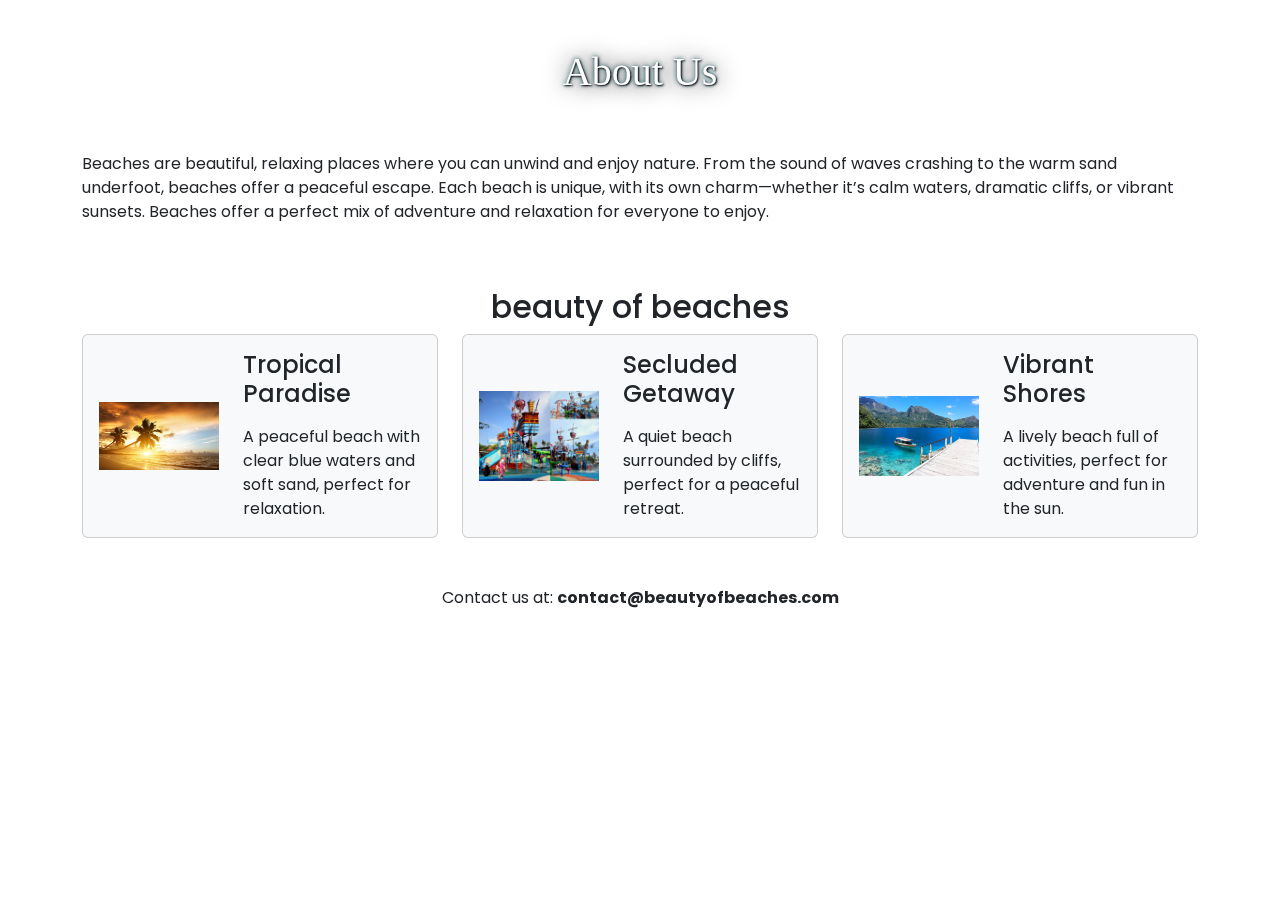
<file: about.html>
<!DOCTYPE html>
<html lang="en">

<head>
    <meta charset="UTF-8">
    <meta http-equiv="X-UA-Compatible" content="IE=edge">
    <meta name="viewport" content="width=device-width, initial-scale=1.0">
    <title>About Us</title>
    <link rel="stylesheet" href="style.css">
    <!-- CSS Files -->
    <link rel="stylesheet" href="https://unpkg.com/bootstrap@5.3.1/dist/css/bootstrap.min.css" />
    <link href="https://cdn.jsdelivr.net/npm/bootstrap@5.0.2/dist/css/bootstrap.min.css" rel="stylesheet" integrity="sha384-EVSTQN3/azprG1Anm3QDgpJLIm9Nao0Yz1ztcQTwFspd3yD65VohhpuuCOmLASjC" crossorigin="anonymous">
    <script src="https://cdn.jsdelivr.net/npm/bootstrap@5.0.2/dist/js/bootstrap.bundle.min.js" integrity="sha384-MrcW6ZMFYlzcLA8Nl+NtUVF0sA7MsXsP1UyJoMp4YLEuNSfAP+JcXn/tWtIaxVXM" crossorigin="anonymous"></script>
</head>

<style>

    li:hover {
        background: linear-gradient(to right, #07525f 0%, #93ac06 100%);
        border-radius: 5px;
        box-shadow: 10px 10px 10px rgb(37, 26, 99);
        border-style: hidden;
        text-decoration: underline;
    }

    ul li {
        font-weight: bold;
    }

    /* Style the header text */
    h1 {
        color: white;
        text-shadow: 1px 1px 2px black, 0 0 25px rgb(0, 0, 3), 0 0 5px rgb(12, 91, 105);
        font-family: Matura MT Script Capitals;
        text-align: center;
        padding-left: 0;
    }

    .card img {
        width: 100%;
        height: auto;
    }

</style>

<body>

  <section class="py-3 py-md-5 py-xl-8">
    <div class="container">
        <h1>About Us</h1>
    </div>
</section>


        <div class="container">
            <p>Beaches are beautiful, relaxing places where you can unwind and enjoy nature. 
              From the sound of waves crashing to the warm sand underfoot, beaches offer a peaceful escape.
               Each beach is unique, with its own charm—whether it’s calm waters, dramatic cliffs,
                or vibrant sunsets. Beaches offer a perfect mix of adventure and 
                relaxation for everyone to enjoy.</p>
        </div>

        <br><br>

        <div class="container">
            <h2 class="text-center">beauty of beaches</h2>
            <div class="row gy-3 gy-md-4 gy-lg-0">
                <div class="col-12 col-lg-4">
                    <div class="card bg-light p-3 m-0">
                        <div class="row gy-3 gy-md-0 align-items-md-center">
                            <div class="col-md-5">
                                <img src="/images/4card.jpg" alt="Beach 1">
                            </div>
                            <div class="col-md-7">
                                <div class="card-body p-0">
                                    <h2 class="card-title h4 mb-3">Tropical Paradise</h2>
                                    <p class="card-text">A peaceful beach with clear blue waters and soft sand, perfect for relaxation.</p>
                                </div>
                            </div>
                        </div>
                    </div>
                </div>

                <div class="col-12 col-lg-4">
                    <div class="card bg-light p-3 m-0">
                        <div class="row gy-3 gy-md-0 align-items-md-center">
                            <div class="col-md-5">
                                <img src="/images/12.webp" alt="Beach 2">
                            </div>
                            <div class="col-md-7">
                                <div class="card-body p-0">
                                    <h2 class="card-title h4 mb-3">Secluded Getaway</h2>
                                    <p class="card-text">A quiet beach surrounded by cliffs, perfect for a peaceful retreat.</p>
                                </div>
                            </div>
                        </div>
                    </div>
                </div>

                <div class="col-12 col-lg-4">
                    <div class="card bg-light p-3 m-0">
                        <div class="row gy-3 gy-md-0 align-items-md-center">
                            <div class="col-md-5">
                                <img src="/images/5card.webp" alt="Beach 3">
                            </div>
                            <div class="col-md-7">
                                <div class="card-body p-0">
                                    <h2 class="card-title h4 mb-3">Vibrant Shores</h2>
                                    <p class="card-text">A lively beach full of activities, perfect for adventure and fun in the sun.</p>
                                </div>
                            </div>
                        </div>
                    </div>
                </div>
            </div>
        </div>

        <br><br>
    </section>

    <footer>
        <div class="container text-center">
            <p>Contact us at: <strong>contact@beautyofbeaches.com</strong></p>
        </div>
    </footer>

    <script>
        var currentTime = new Date();
        var currentDate = currentTime.toLocaleString();
        document.getElementById("footerDate").innerHTML = currentDate;
    </script>

</body>
</html>
</file>
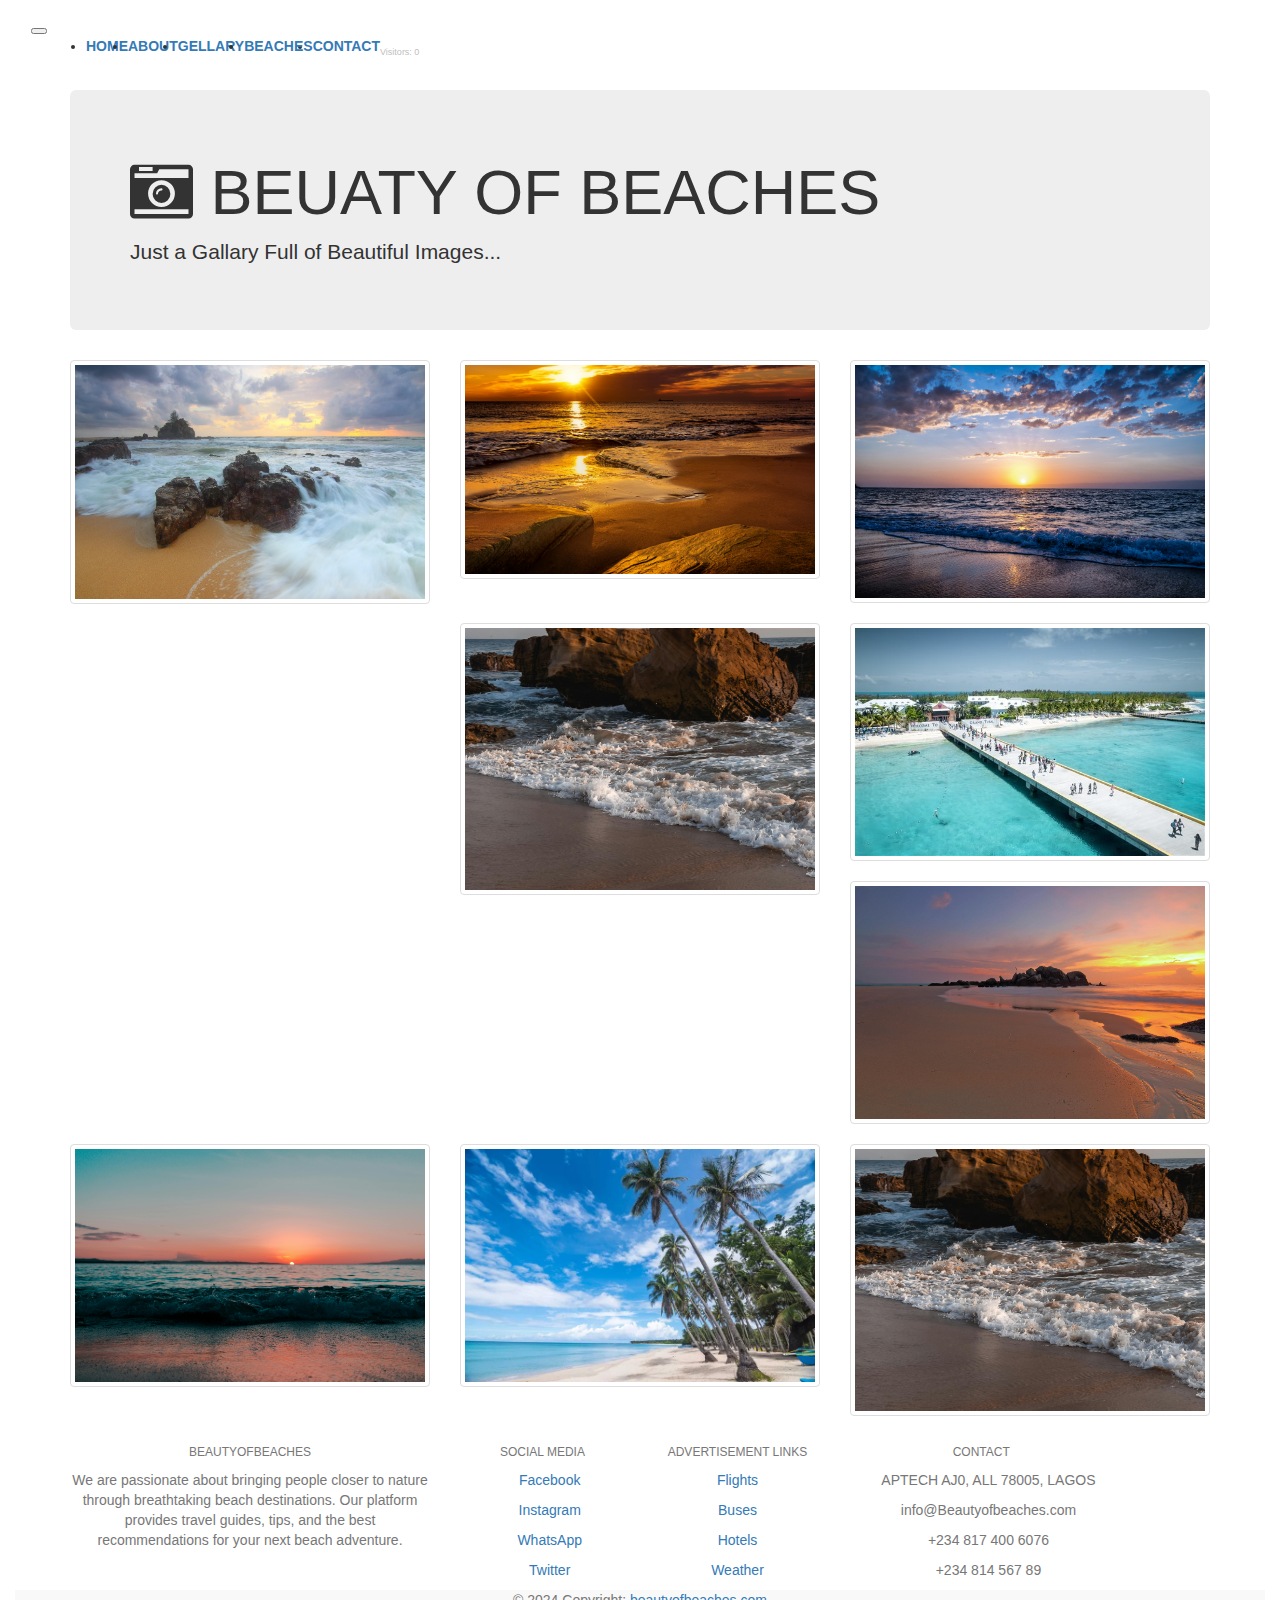
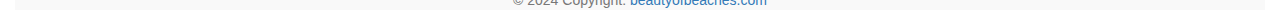
<file: gallery.html>
<!DOCTYPE html>
<html lang="en">
<head>
    <meta charset="UTF-8">
    <meta name="viewport" content="width=device-width, initial-scale=1.0">
    <title>gallery</title>
    <link href="https://cdn.jsdelivr.net/npm/bootstrap@5.0.2/dist/css/bootstrap.min.css" rel="stylesheet" integrity="sha384-EVSTQN3/azprG1Anm3QDgpJLIm9Nao0Yz1ztcQTwFspd3yD65VohhpuuCOmLASjC" crossorigin="anonymous">
<script src="https://cdn.jsdelivr.net/npm/bootstrap@5.0.2/dist/js/bootstrap.bundle.min.js" integrity="sha384-MrcW6ZMFYlzcLA8Nl+NtUVF0sA7MsXsP1UyJoMp4YLEuNSfAP+JcXn/tWtIaxVXM" crossorigin="anonymous"></script>

	<!-- Bootstrap CDN down below --> 
	<link rel="stylesheet" href="https://maxcdn.bootstrapcdn.com/bootstrap/3.3.7/css/bootstrap.min.css" integrity="sha384-BVYiiSIFeK1dGmJRAkycuHAHRg32OmUcww7on3RYdg4Va+PmSTsz/K68vbdEjh4u" crossorigin="anonymous">
	<link rel="stylesheet" href="https://maxcdn.bootstrapcdn.com/font-awesome/4.4.0/css/font-awesome.min.css">
	

  <style>
    
    #visitor-counter {
      font-size: 0.9rem;
      font-weight: 300;
      opacity: 0.5;
      color: grey;
      margin-left: 50px;
      padding: 1rem;
  }
    li :hover {
      background: linear-gradient( to right, #075f07 0%, #3bac06 100%);
      border-radius: 5px;
      box-shadow: 10px 10px 10px rgb(37, 26, 99);
      border-style: hidden;
      text-decoration: underline;
    }
    ul li{
      font-weight: bold ;
    }
    
  
  .marquee {
      font-size: 30px;
      font-weight: 800;
      color: #cadd1d;
      font-family: 'Digital7', sans-serif;
      overflow: hidden;
      white-space: nowrap;
      animation: marquee 10s linear infinite;
  }
  
  @keyframes marquee {
      from {
          transform: translateX(100%);
      }
      to {
          transform: translateX(-100%);
      }
  }
  
  .card:hover {
      background: linear-gradient(to right, #07525f 0%, #93ac06 100%);
      border-radius: 5px;
      box-shadow: 0 4px 8px rgba(76, 59, 177, 0.6);
  }
  
  .checked {
      color: orange;
  }
  
  body {
      font-family: Arial, sans-serif;
      padding: 15px;
  }
  
  .bar-container {
      width: 100%;
      background-color: #0f0f0f;
      text-align: center;
      color: white;
  }
  </style>
	
</head>
<body>
    



  <nav class="navbar navbar-expand-lg navbar-light bg-light">
    <div class="container-fluid">
        <!-- <a class="navbar-brand mt-2 mt-lg-0" href="#">
            <img
              src="logo.png"
              height="100px"
              width="100pxpx"
               loading="fast"
            />
          </a> -->
      <button class="navbar-toggler" type="button" data-bs-toggle="collapse" data-bs-target="#navbarSupportedContent" aria-controls="navbarSupportedContent" aria-expanded="false" aria-label="Toggle navigation">
        <span class="navbar-toggler-icon"></span>
      </button>
      <div class="collapse navbar-collapse" id="navbarSupportedContent">
        <ul class="navbar-nav me-auto mb-2 mb-lg-0">
          <li class="nav-item">
            <a class="nav-link active" aria-current="page" href="index.html" style="width: 120px; padding: 40; " target="_blank">HOME</a>
          </li>
          <li class="nav-item">
            <a class="nav-link" href="about.html" style="width: 120px; padding: 40; " target="_blank" > ABOUT</a>
          </li>
          <li class="nav-item">
            <a class="nav-link" href="gallery.html" style="width: 120px; padding: 40; " target="_blank">GELLARY</a>
          </li>
          <li class="nav-item dropdown">
            <a class="nav-link dropdown-toggle" href="#" id="navbarDropdown" role="button" data-bs-toggle="dropdown" aria-expanded="false" style="width: 120px; padding: 40; ">
              BEACHES
            </a>
            <ul class="dropdown-menu" aria-labelledby="navbarDropdown">
              <li><a class="dropdown-item" href="Grid Card Final/east.html">EAST</a></li>
              <li><a class="dropdown-item" href="Grid Card Final/et.html">WEST</a></li>
              <li><a class="dropdown-item" href="Grid Card Final/north.html">NORTH</a></li>
              <li><a class="dropdown-item" href="Grid Card Final/south.html">SOUTH</a></li>
            </ul>
        </li>
        <li class="nav-item">
            <a class="nav-link" href="contact.html" style="width: 120px; padding: 40; " target="_blank">CONTACT</a>
          </li>
        </ul>
        <div id="visitor-counter">Visitors: 0</div>
      </div>
    </div>
  </nav>

    <div class="container">
		<div class="jumbotron">
			<h1><i class="fa fa-camera-retro"></i> BEUATY OF BEACHES</h1>
			<p>Just a Gallary Full of Beautiful Images... </p>
		</div>

		<div class="row">
			<div class="col-lg-4 col-sm-6">
				<div class="thumbnail">
					<img src="images/pexels-pok-rie-33563-168552.jpg" />
				</div>
			</div>

			<div class="col-lg-4 col-sm-6">
				<div class="thumbnail">
					<img src="/images/pexels-raybilcliff-21036209.jpg" />
				</div>
			</div>
			<div class="col-lg-4 col-sm-6">
				<div class="thumbnail">
					<img src="/images/pexels-bella-white-201200-635279.jpg" />
				</div>
			</div>
			<div class="col-lg-4 col-sm-6">
				<div class="thumbnail">
					<img src="/images/pexels-rdne-8438101.jpg" />
				</div>
			</div>

			<div class="col-lg-4 col-sm-6">
				<div class="thumbnail">
					<img src="/images/6card.jfif" />
				</div>
			</div>
			<div class="col-lg-4 col-sm-6">
				<div class="thumbnail">
					<img src="images/pexels-pok-rie-33563-130879.jpg" />
				</div>
			</div>
			<div class="col-lg-4 col-sm-12">
				<div class="thumbnail">
					<img src="/images/pexels-dsnsyj-1139541.jpg" />
				</div>
			</div>

			<div class="col-lg-4 col-sm-6">
				<div class="thumbnail">
					<img src="/images/saud-beach-luzon-philippines-WRLDBEACH0421-15e2c368e7ad4495be803bd60cafa379.webp" />
				</div>
			</div>
			<div class="col-lg-4 col-sm-6">
				<div class="thumbnail">
					<img src="/images/pexels-rdne-8438101.jpg"/>
				</div>
			</div>
		</div>
	</div>

     <!-- Footer start -->
  <footer class="text-center text-lg-start bg-light text-muted">
    <!-- Section: Social media -->
    <section class="d-flex justify-content-center justify-content-lg-between p-4 border-bottom">
      <!-- Left: Add any social media or branding icons here if needed -->
      <div class="me-5 d-none d-lg-block">
        <!-- Social Media or Logo Section -->
      </div>
    </section>
  
    <!-- Section: Links -->
    <section class="">
      <div class="container text-center text-md-start mt-5">
        <!-- Grid row -->
        <div class="row mt-3">
          <!-- Grid column: Beautyofbeaches Description -->
          <div class="col-md-3 col-lg-4 col-xl-3 mx-auto mb-4">
            <h6 class="text-uppercase fw-bold mb-4">BEAUTYOFBEACHES</h6>
            <p>
              We are passionate about bringing people closer to nature through
               breathtaking beach destinations. Our platform provides travel guides, 
               tips, and the best recommendations for your next beach adventure.
            </p>
          </div>
  
          <!-- Grid column: Social Media Links -->
          <div class="col-md-2 col-lg-2 col-xl-2 mx-auto mb-4">
            <h6 class="text-uppercase fw-bold mb-4">Social Media</h6>
            <p><a href="#!" class="text-reset"><i class="fab fa-facebook"></i> Facebook</a></p>
            <p><a href="#!" class="text-reset"><i class="fab fa-instagram"></i> Instagram</a></p>
            <p><a href="#!" class="text-reset"><i class="fab fa-whatsapp"></i> WhatsApp</a></p>
            <p><a href="#!" class="text-reset"><i class="fab fa-twitter"></i> Twitter</a></p>
          </div>
  
          <!-- Grid column: Advertisement Links -->
          <div class="col-md-3 col-lg-2 col-xl-2 mx-auto mb-4">
            <h6 class="text-uppercase fw-bold mb-4">Advertisement Links</h6>
            <p><a href="https://www.skyscanner.net" class="text-reset">Flights</a></p>
            <p><a href="https://www.omio.com/buses" class="text-reset">Buses</a></p>
            <p><a href="https://www.booking.com" class="text-reset">Hotels</a></p>
            <p><a href="https://www.weather.com" class="text-reset">Weather</a></p>
          </div>
  
          <!-- Grid column: Contact Information -->
          <div class="col-md-4 col-lg-3 col-xl-3 mx-auto mb-md-0 mb-4">
            <h6 class="text-uppercase fw-bold mb-4">Contact</h6>
            <p><i class="fas fa-home me-3 text-secondary"></i> APTECH AJ0, ALL 78005, LAGOS</p>
            <p><i class="fas fa-envelope me-3 text-secondary"></i> info@Beautyofbeaches.com</p>
            <p><i class="fas fa-phone me-3 text-secondary"></i> +234 817 400 6076</p>
            <p><i class="fas fa-print me-3 text-secondary"></i> +234 814 567 89</p>
          </div>
        </div>
        <!-- Grid row -->
      </div>
    </section>
    <!-- Section: Links -->
  
    <!-- Copyright -->
    <div class="text-center p-4" style="background-color: rgba(12, 12, 12, 0.025);">
      © 2024 Copyright:
      <a class="text-reset fw-bold" href="https://beautyofbeaches.com/" target="_blank">beautyofbeaches.com</a>
    </div>
    <!-- Copyright -->
  </footer>
    <!-- Footer -->
  
</body>

	<!-- JQuery CDN --> 
	<script src="http://code.jquery.com/jquery-3.2.1.js" integrity="sha256-DZAnKJ/6XZ9si04Hgrsxu/8s717jcIzLy3oi35EouyE=" crossorigin="anonymous"></script>
	<!-- JavaScript Bootstrap CDN --> 
	
	
	<script src="https://maxcdn.bootstrapcdn.com/bootstrap/3.3.7/js/bootstrap.min.js" integrity="sha384-Tc5IQib027qvyjSMfHjOMaLkfuWVxZxUPnCJA7l2mCWNIpG9mGCD8wGNIcPD7Txa" crossorigin="anonymous"></script>


  <script>
    function updateTicker() {
    const dateElement = document.getElementById("date");
    const timeElement = document.getElementById("time");
    const locationElement = document.getElementById("location");
    
    // Get current date and time
    const currentDate = new Date();
    const dateString = currentDate.toDateString();
    const timeString = currentDate.toLocaleTimeString();
    
    // Check if the location has not been fetched before
    if (!localStorage.getItem("location")) 
    {
      // Get geolocation (latitude and longitude)
          if (navigator.geolocation) {
          navigator.geolocation.getCurrentPosition(updateLocation);
      }
    
          function updateLocation(position) {
          const latitude = position.coords.latitude.toFixed(2);
          const longitude = position.coords.longitude.toFixed(2);
    
    
              // Save location to local storage
              localStorage.setItem("location", "Location: " + latitude + ", " + longitude);
          };
      }
    
      // Retrieve and update location from local storage to your website
      const locationString = localStorage.getItem("location");
    
      // Update ticker content
      dateElement.innerHTML = "Date: " + dateString;
      timeElement.innerHTML = "Time: " + timeString;
      locationElement.innerHTML = locationString;
          }
    
      // Update the ticker every second
      setInterval(updateTicker, 1000);
    
      // Initial update
      updateTicker();
    
    </script>
</html>
</file>
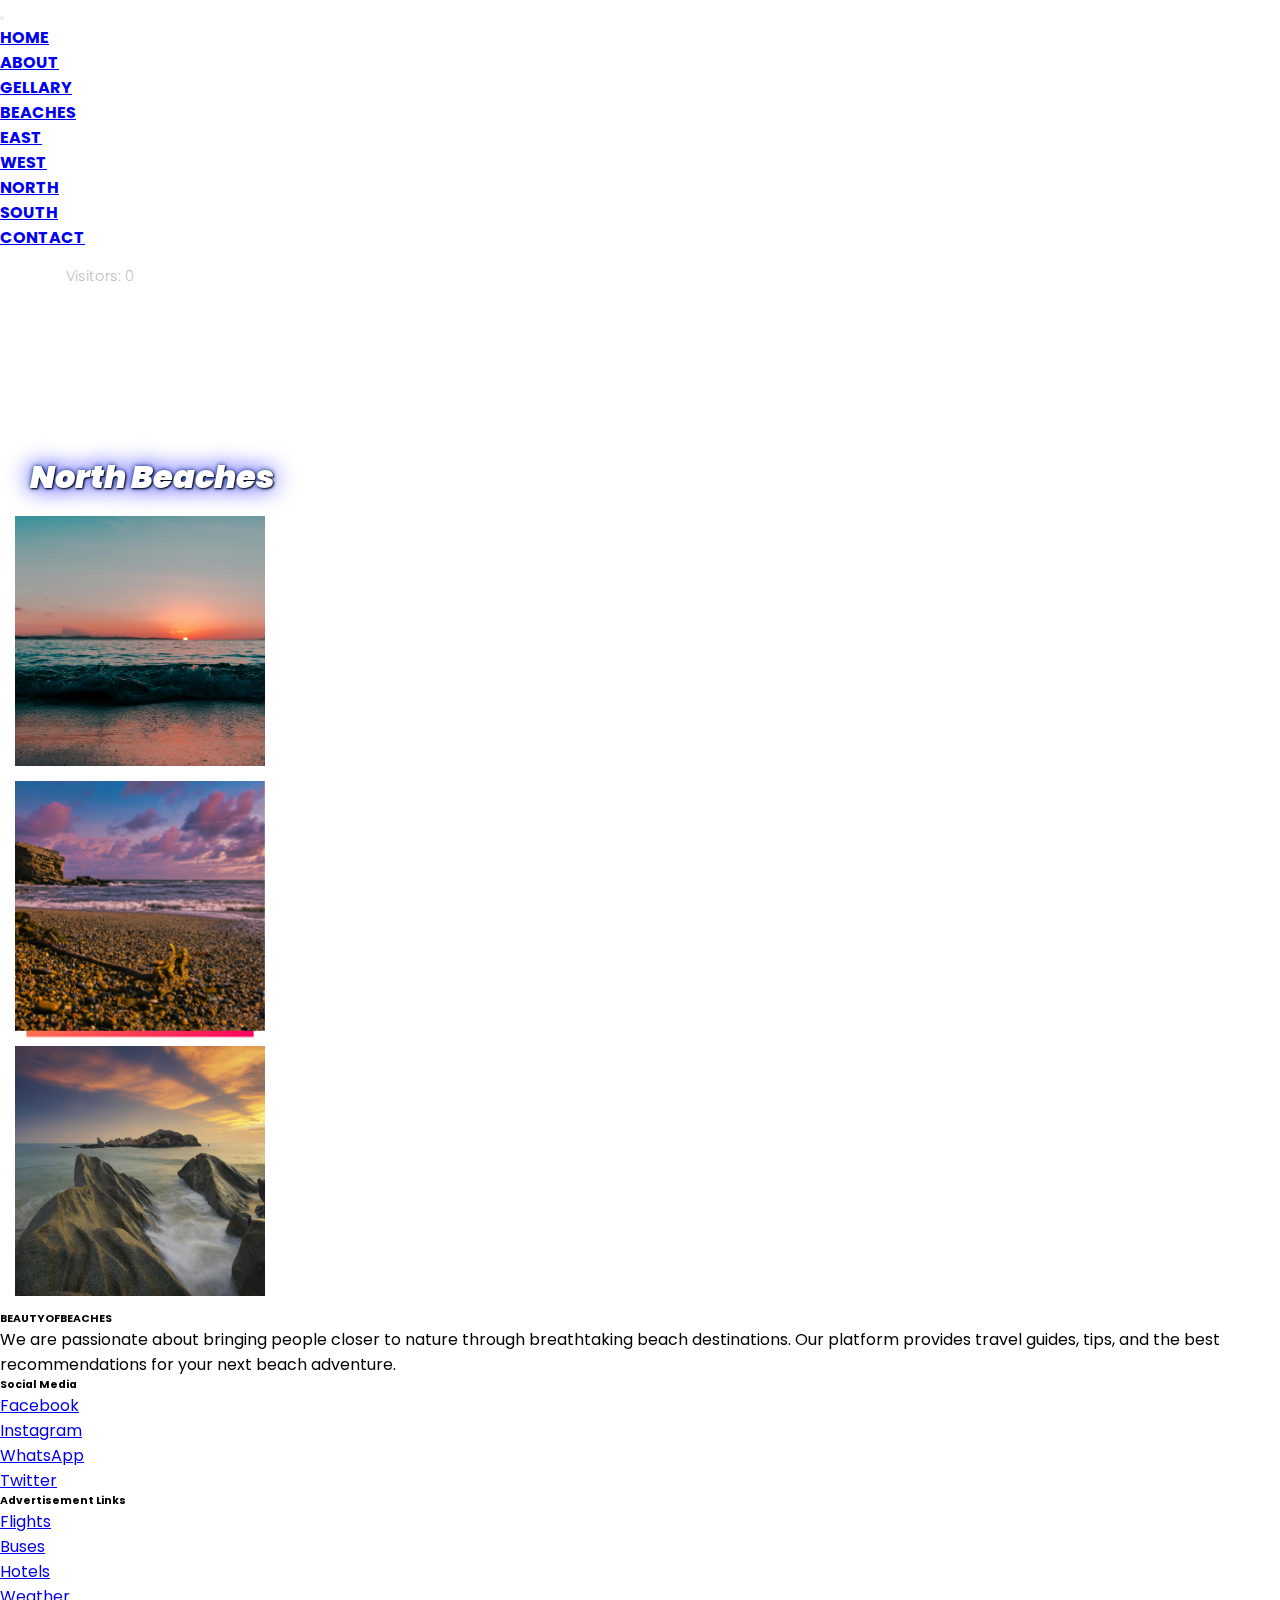
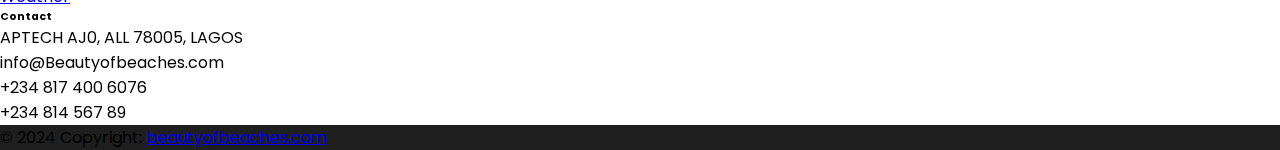
<file: north.html>
<!DOCTYPE html>
<html lang="en">
<head>
    <meta charset="UTF-8">
    <meta name="viewport" content="width=device-width, initial-scale=1.0">
    <title>Document</title>
    <title>Document</title>
    <link rel="stylesheet" href="style.css">
    <link href="https://cdn.jsdelivr.net/npm/bootstrap@5.2.3/dist/css/bootstrap.min.css" rel="stylesheet" integrity="sha384-rbsA2VBKQhggwzxH7pPCaAqO46MgnOM80zW1RWuH61DGLwZJEdK2Kadq2F9CUG65" crossorigin="anonymous">
<script src="https://cdn.jsdelivr.net/npm/bootstrap@5.2.3/dist/js/bootstrap.bundle.min.js" integrity="sha384-kenU1KFdBIe4zVF0s0G1M5b4hcpxyD9F7jL+jjXkk+Q2h455rYXK/7HAuoJl+0I4" crossorigin="anonymous"></script>
<link rel="stylesheet" href="https://cdnjs.cloudflare.com/ajax/libs/animate.css/4.1.1/animate.min.css">

<style>
  #visitor-counter {
      font-size: 0.9rem;
      font-weight: 300;
      opacity: 0.5;
      color: grey;
      margin-left: 50px;
      padding: 1rem;
  }
    li :hover {
      background: linear-gradient( to right, #075f07 0%, #3bac06 100%);
      border-radius: 5px;
      box-shadow: 10px 10px 10px rgb(37, 26, 99);
      border-style: hidden;
      text-decoration: underline;
    }
    ul li{
      font-weight: bold ;
    }
    
  
  </style>
  <body>
  
   
    <nav class="navbar navbar-expand-lg navbar-light bg-light">
      <div class="container-fluid">
          <!-- <a class="navbar-brand mt-2 mt-lg-0" href="#">
              <img
                src="logo.png"
                height="100px"
                width="100pxpx"
                 loading="fast"
              />
            </a> -->
        <button class="navbar-toggler" type="button" data-bs-toggle="collapse" data-bs-target="#navbarSupportedContent" aria-controls="navbarSupportedContent" aria-expanded="false" aria-label="Toggle navigation">
          <span class="navbar-toggler-icon"></span>
        </button>
        <div class="collapse navbar-collapse" id="navbarSupportedContent">
          <ul class="navbar-nav me-auto mb-2 mb-lg-0">
            <li class="nav-item">
              <a class="nav-link active" aria-current="page" href="index.html" style="width: 120px; padding: 40; " target="_blank">HOME</a>
            </li>
            <li class="nav-item">
              <a class="nav-link" href="about.html" style="width: 120px; padding: 40; " target="_blank" > ABOUT</a>
            </li>
            <li class="nav-item">
              <a class="nav-link" href="gallery.html" style="width: 120px; padding: 40; " target="_blank">GELLARY</a>
            </li>
            <li class="nav-item dropdown">
              <a class="nav-link dropdown-toggle" href="#" id="navbarDropdown" role="button" data-bs-toggle="dropdown" aria-expanded="false" style="width: 120px; padding: 40; ">
                BEACHES
              </a>
              <ul class="dropdown-menu" aria-labelledby="navbarDropdown">
                <li><a class="dropdown-item" href="Grid Card Final/east.html">EAST</a></li>
                <li><a class="dropdown-item" href="Grid Card Final/et.html">WEST</a></li>
                <li><a class="dropdown-item" href="Grid Card Final/north.html">NORTH</a></li>
                <li><a class="dropdown-item" href="Grid Card Final/south.html">SOUTH</a></li>
              </ul>
          </li>
          <li class="nav-item">
              <a class="nav-link" href="contact.html" style="width: 120px; padding: 40; " target="_blank">CONTACT</a>
            </li>
          </ul>
          <div id="visitor-counter">Visitors: 0</div>
        </div>
      </div>
    </nav>

    <br> <br>
    <br> <br>
    <br> <br>
    <div class="container">
        <div class="row">
            <div class="col-md-12">
                <h1 class=" display-3 text-center animate__animated animate__flipInX" style=" color: white;
                text-shadow: 1px 1px 2px black, 0 0 25px blue, 0 0 5px rgb(5, 73, 85); font-family: Matura MT Script Capitals;
                padding-left: 30px; " ><b><i>North Beaches</i></b></h1>
            </div>
        </div>
        <div class="row">
            <div class="col-md-4">
                <div class="box">
                    <div class="body">
                        <div class="imgContainer">
                            <img src="/images/pexels-dsnsyj-1139541.jpg" alt="">
                        </div>
                        <div class="content d-flex flex-column align-items-center justify-content-center">
                            <div>
                                <h3 class="text-white fs-5">Essaouira</h3>
                                <p class="fs-6 text-white">Essaouira, a coastal city in Morocco, is famed for its medina and 18th-century seafront ramparts, blending history with stunning Atlantic views.</p>
                                <a href="Beauty of Beaches.docx" class="btn btn-danger">Download</a>
                            </div>
                        </div>
                    </div>
                </div>
            </div>
       
            <div class="col-md-4">
        <div class="box">
            <div class="body">
                <div class="imgContainer">
                    <img src="/images/pexels-raybilcliff-7553594.jpg" alt="">
                </div>
                <div class="content d-flex flex-column align-items-center justify-content-center">
                    <div>
                        <h3 class="text-white fs-5">Hammamet</h3>
                        <p class="fs-6 text-white">Hammamet is a town in Tunisia. Thanks to its beaches, it is a popular destination for swimming and water sports and is one of the primary tourist destinations in Tunisia.</p>
                        <a href="Beauty of Beaches.docx" class="btn btn-danger">Download</a>
                    </div>
                </div>
            </div>
        </div>
            </div>
      
          
            <div class="col-md-4">
        <div class="box">
            <div class="body">
                <div class="imgContainer">
                    <img src="/images/pexels-umaraffan499-189509.jpg" alt="">
                </div>
                <div class="content d-flex flex-column align-items-center justify-content-center">
                    <div>
                        <h3 class="text-white fs-5">Agadire</h3>
                        <p class="fs-6 text-white">Agadir, on Morocco’s southern Atlantic coast, is a resort city renowned for its beaches, golf courses, and stunning mountain views.</p>
                        <a href="Beauty of Beaches.docx" class="btn btn-danger">Download</a>
                    </div>
                </div>
            </div>
        </div>
            </div>
            </div>
    
</div>

 <!-- Footer start -->
 <footer class="text-center text-lg-start bg-dark text-muted">
  <!-- Section: Social media -->
  <section class="d-flex justify-content-center justify-content-lg-between p-4 border-bottom">
    <!-- Left: Add any social media or branding icons here if needed -->
    <div class="me-5 d-none d-lg-block">
      <!-- Social Media or Logo Section -->
    </div>
  </section>

  <!-- Section: Links -->
  <section class="">
    <div class="container text-center text-md-start mt-5">
      <!-- Grid row -->
      <div class="row mt-3">
        <!-- Grid column: Beautyofbeaches Description -->
        <div class="col-md-3 col-lg-4 col-xl-3 mx-auto mb-4">
          <h6 class="text-uppercase fw-bold mb-4">BEAUTYOFBEACHES</h6>
          <p>
            We are passionate about bringing people closer to nature through breathtaking beach destinations. Our platform provides travel guides, tips, and the best recommendations for your next beach adventure.
          </p>
        </div>

        <!-- Grid column: Social Media Links -->
        <div class="col-md-2 col-lg-2 col-xl-2 mx-auto mb-4">
          <h6 class="text-uppercase fw-bold mb-4">Social Media</h6>
          <p><a href="#!" class="text-reset"><i class="fab fa-facebook"></i> Facebook</a></p>
          <p><a href="#!" class="text-reset"><i class="fab fa-instagram"></i> Instagram</a></p>
          <p><a href="#!" class="text-reset"><i class="fab fa-whatsapp"></i> WhatsApp</a></p>
          <p><a href="#!" class="text-reset"><i class="fab fa-twitter"></i> Twitter</a></p>
        </div>

        <!-- Grid column: Advertisement Links -->
        <div class="col-md-3 col-lg-2 col-xl-2 mx-auto mb-4">
          <h6 class="text-uppercase fw-bold mb-4">Advertisement Links</h6>
          <p><a href="https://www.skyscanner.net" class="text-reset">Flights</a></p>
          <p><a href="https://www.omio.com/buses" class="text-reset">Buses</a></p>
          <p><a href="https://www.booking.com" class="text-reset">Hotels</a></p>
          <p><a href="https://www.weather.com" class="text-reset">Weather</a></p>
        </div>

        <!-- Grid column: Contact Information -->
        <div class="col-md-4 col-lg-3 col-xl-3 mx-auto mb-md-0 mb-4">
          <h6 class="text-uppercase fw-bold mb-4">Contact</h6>
          <p><i class="fas fa-home me-3 text-secondary"></i> APTECH AJ0, ALL 78005, LAGOS</p>
          <p><i class="fas fa-envelope me-3 text-secondary"></i> info@Beautyofbeaches.com</p>
          <p><i class="fas fa-phone me-3 text-secondary"></i> +234 817 400 6076</p>
          <p><i class="fas fa-print me-3 text-secondary"></i> +234 814 567 89</p>
        </div>
      </div>
      <!-- Grid row -->
    </div>
  </section>
  <!-- Section: Links -->

  <!-- Copyright -->
  <div class="text-center p-4" style="background-color: rgba(12, 12, 12, 0.925);">
    © 2024 Copyright:
    <a class="text-reset fw-bold" href="https://beautyofbeaches.com/" target="_blank">beautyofbeaches.com</a>
  </div>
  <!-- Copyright -->
</footer>
  
  
  
</body>
<!-- Bootstrap Bundle JS (includes Popper.js) -->
<script src="https://cdn.jsdelivr.net/npm/bootstrap@5.0.2/dist/js/bootstrap.bundle.min.js"></script>
<script>
  function updateTicker() {
  const dateElement = document.getElementById("date");
  const timeElement = document.getElementById("time");
  const locationElement = document.getElementById("location");
  
  // Get current date and time
  const currentDate = new Date();
  const dateString = currentDate.toDateString();
  const timeString = currentDate.toLocaleTimeString();
  
  // Check if the location has not been fetched before
  if (!localStorage.getItem("location")) 
  {
    // Get geolocation (latitude and longitude)
        if (navigator.geolocation) {
        navigator.geolocation.getCurrentPosition(updateLocation);
    }
  
        function updateLocation(position) {
        const latitude = position.coords.latitude.toFixed(2);
        const longitude = position.coords.longitude.toFixed(2);
  
  
            // Save location to local storage
            localStorage.setItem("location", "Location: " + latitude + ", " + longitude);
        };
    }
  
    // Retrieve and update location from local storage to your website
    const locationString = localStorage.getItem("location");
  
    // Update ticker content
    dateElement.innerHTML = "Date: " + dateString;
    timeElement.innerHTML = "Time: " + timeString;
    locationElement.innerHTML = locationString;
        }
  
    // Update the ticker every second
    setInterval(updateTicker, 1000);
  
    // Initial update
    updateTicker();
    // Visitor counter
    const counterElement = document.getElementById("visitor-counter");
    let count = localStorage.getItem("page_view");
    count = count === null ? 0 : parseInt(count, 10);
    count += 1;
    localStorage.setItem("page_view", count);
    counterElement.innerText = `Visitors: ${count}`;

    // Navbar scroll effect
    window.addEventListener("scroll", () => {
        const header = document.querySelector("header");
        if (window.scrollY > 50) {
            header.classList.add("scrolled");
        } else {
            header.classList.remove("scrolled");
        }
    });
  
 
  </script>
</html>
</file>
<file: style.css>
@import url('https://fonts.googleapis.com/css2?family=Poppins:wght@300;400;500;600;700;800;900&display=swap');

/* Reseting */
* {
    margin: 0;
    padding: 0;
    box-sizing: border-box;
    font-family: 'Poppins', sans-serif;
}

.container{
    transform-style: preserve-3d;
}

.container .box{
    position: relative;
    width: 250px;
    height: 250px;
    margin: 15px;
    transform-style: preserve-3d;
    perspective: 1000px;
    cursor: pointer;
}

.container .box .body{
    position: absolute;
    top: 0;
    left: 0;
    width: 100%;
    height: 100%;
    transform-style: preserve-3d;
    transition: 0.9s ease;
}



.container .box .body .imgContainer{
    position: absolute;
    top: 0;
    left: 0;
    width: 100%;
    height: 100%;
    transform-style: preserve-3d;
}

.container .box .body .imgContainer img{
    position: absolute;
    top: 0;
    left: 0;
    width: 100%;
    height: 100%;
    object-fit: cover;
}

.container .box .body .content{
    position: absolute;
    top: 0;
    left: 0;
    width: 100%;
    height: 100%;
    background: #333;
    backface-visibility: hidden;
    transform-style: preserve-3d;
    transform: rotateY(180deg);
}

.container .box:hover .body{
    transform: rotateY(180deg);
}

.container .box .body .content div{
    transform-style: preserve-3d;
    padding: 20px;
    background: linear-gradient(45deg, #FE0061,#FFEB3B);
    transform: translateZ(100px);
}

.container .box .body .content div h3{
    letter-spacing: 1px;
}
</file>
